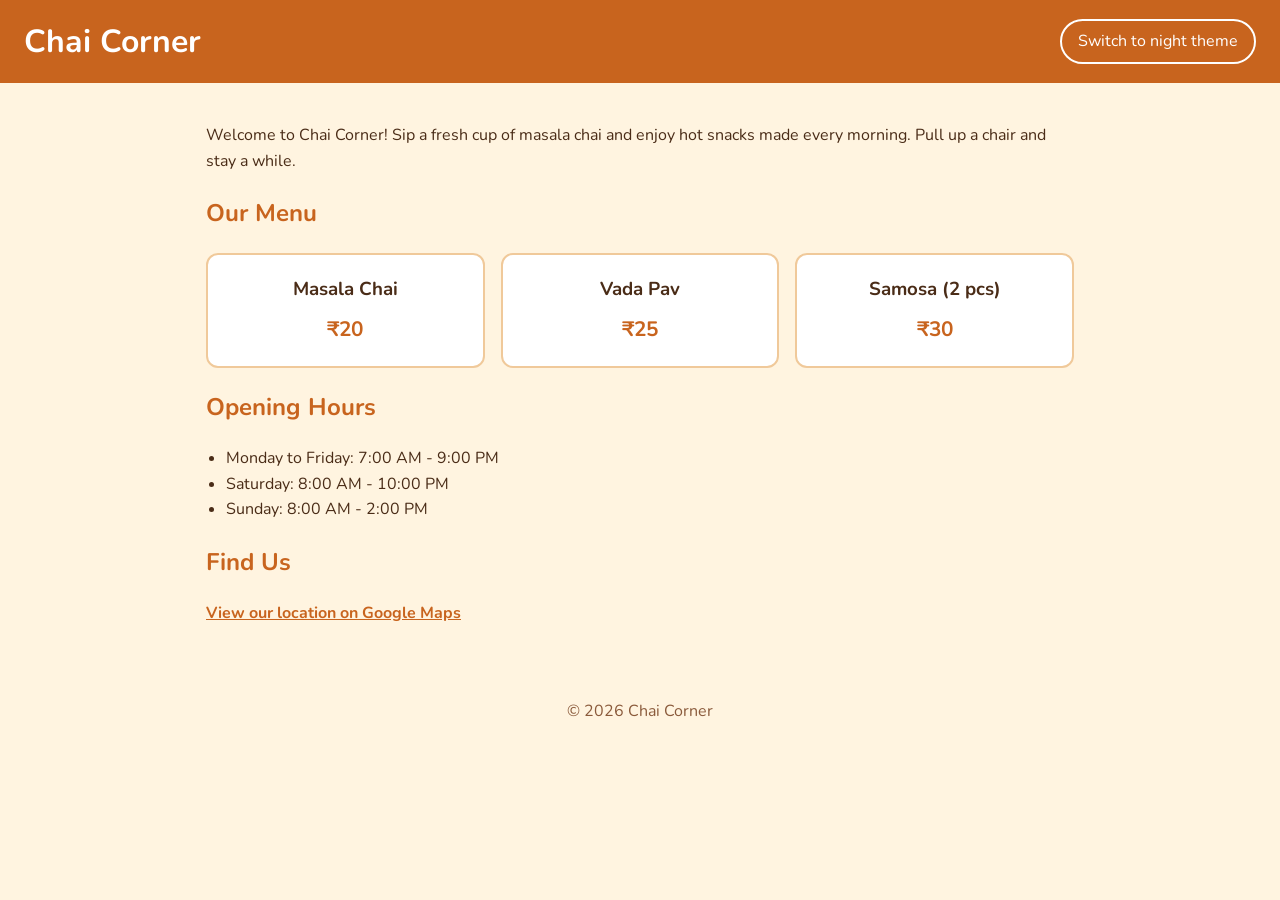
<file: index.html>
<!DOCTYPE html>
<html lang="en">
<head>
  <meta charset="UTF-8">
  <meta name="viewport" content="width=device-width, initial-scale=1.0">
  <title>Chai Corner - Menu</title>
  <link rel="preconnect" href="https://fonts.googleapis.com">
  <link rel="preconnect" href="https://fonts.gstatic.com" crossorigin>
  <link href="https://fonts.googleapis.com/css2?family=Nunito:wght@400;700&display=swap" rel="stylesheet">
  <link rel="stylesheet" href="style.css">
</head>
<body>
  <header class="site-header">
    <h1>Chai Corner</h1>
    <button id="theme-toggle" class="theme-toggle" type="button" aria-pressed="false">
      Switch to night theme
    </button>
  </header>

  <main>
    <section class="welcome">
      <p>
        Welcome to Chai Corner! Sip a fresh cup of masala chai and enjoy
        hot snacks made every morning. Pull up a chair and stay a while.
      </p>
    </section>

    <section class="menu">
      <h2>Our Menu</h2>
      <div class="menu-cards">
        <article class="menu-card">
          <h3>Masala Chai</h3>
          <p class="price">&#8377;20</p>
        </article>
        <article class="menu-card">
          <h3>Vada Pav</h3>
          <p class="price">&#8377;25</p>
        </article>
        <article class="menu-card">
          <h3>Samosa (2 pcs)</h3>
          <p class="price">&#8377;30</p>
        </article>
      </div>
    </section>

    <section class="info">
      <h2>Opening Hours</h2>
      <ul class="hours">
        <li>Monday to Friday: 7:00 AM - 9:00 PM</li>
        <li>Saturday: 8:00 AM - 10:00 PM</li>
        <li>Sunday: 8:00 AM - 2:00 PM</li>
      </ul>

      <h2>Find Us</h2>
      <p>
        <a href="https://www.google.com/maps/search/?api=1&amp;query=FC+Road+Pune" target="_blank" rel="noopener noreferrer">
          View our location on Google Maps
        </a>
      </p>
    </section>
  </main>

  <footer class="site-footer">
    <p>&copy; 2026 Chai Corner</p>
  </footer>

  <script src="script.js"></script>
</body>
</html>
</file>
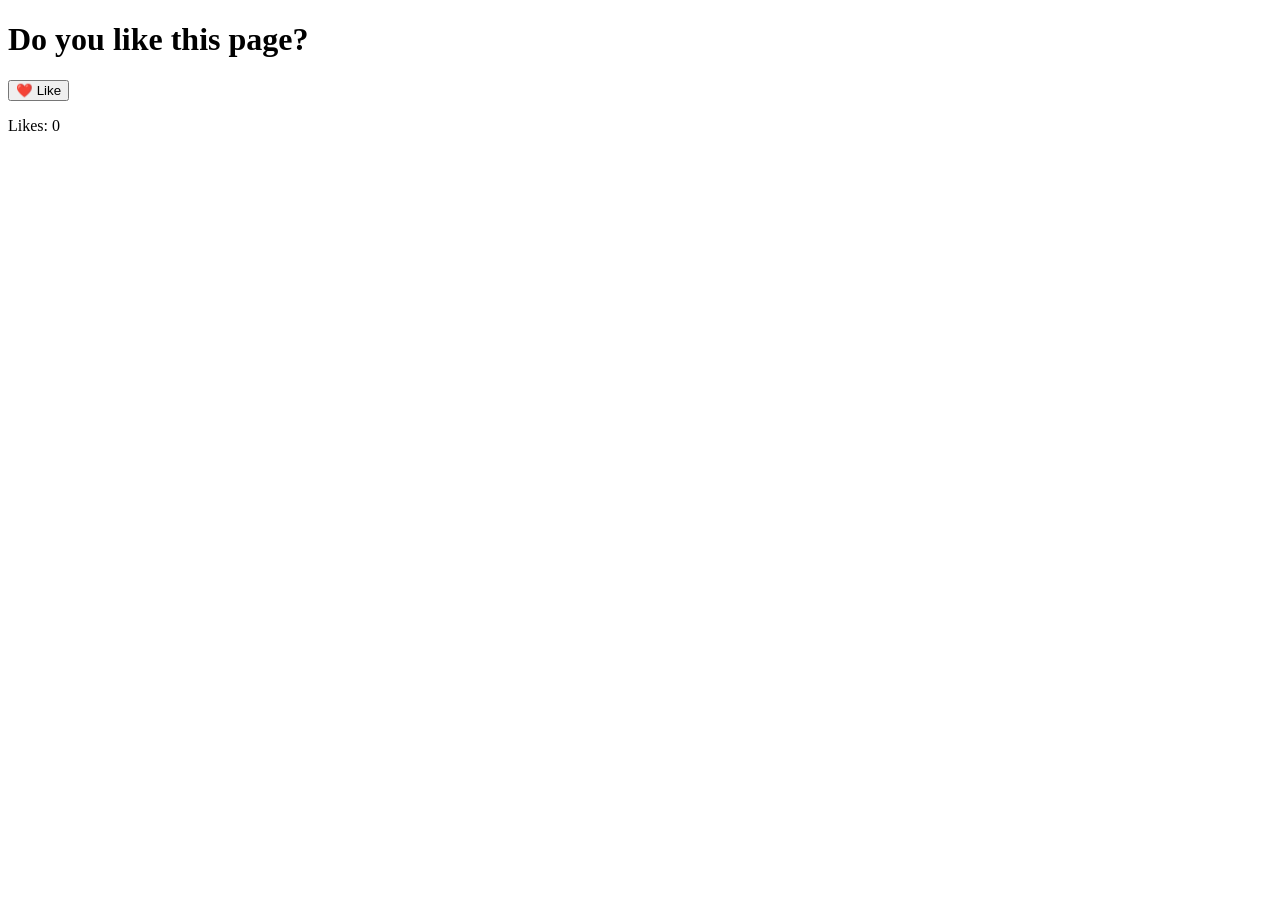
<file: like.html>
<!DOCTYPE html>
<html lang="en">
<head>
  <meta charset="UTF-8">
  <meta name="viewport" content="width=device-width, initial-scale=1.0">
  <title>Like Button</title>
</head>
<body>
  <main>
    <h1>Do you like this page?</h1>
    <button id="like-button" type="button" aria-label="Like this page">&#10084;&#65039; Like</button>
    <p>Likes: <span id="like-count">0</span></p>
  </main>

  <script src="like.js"></script>
</body>
</html>
</file>
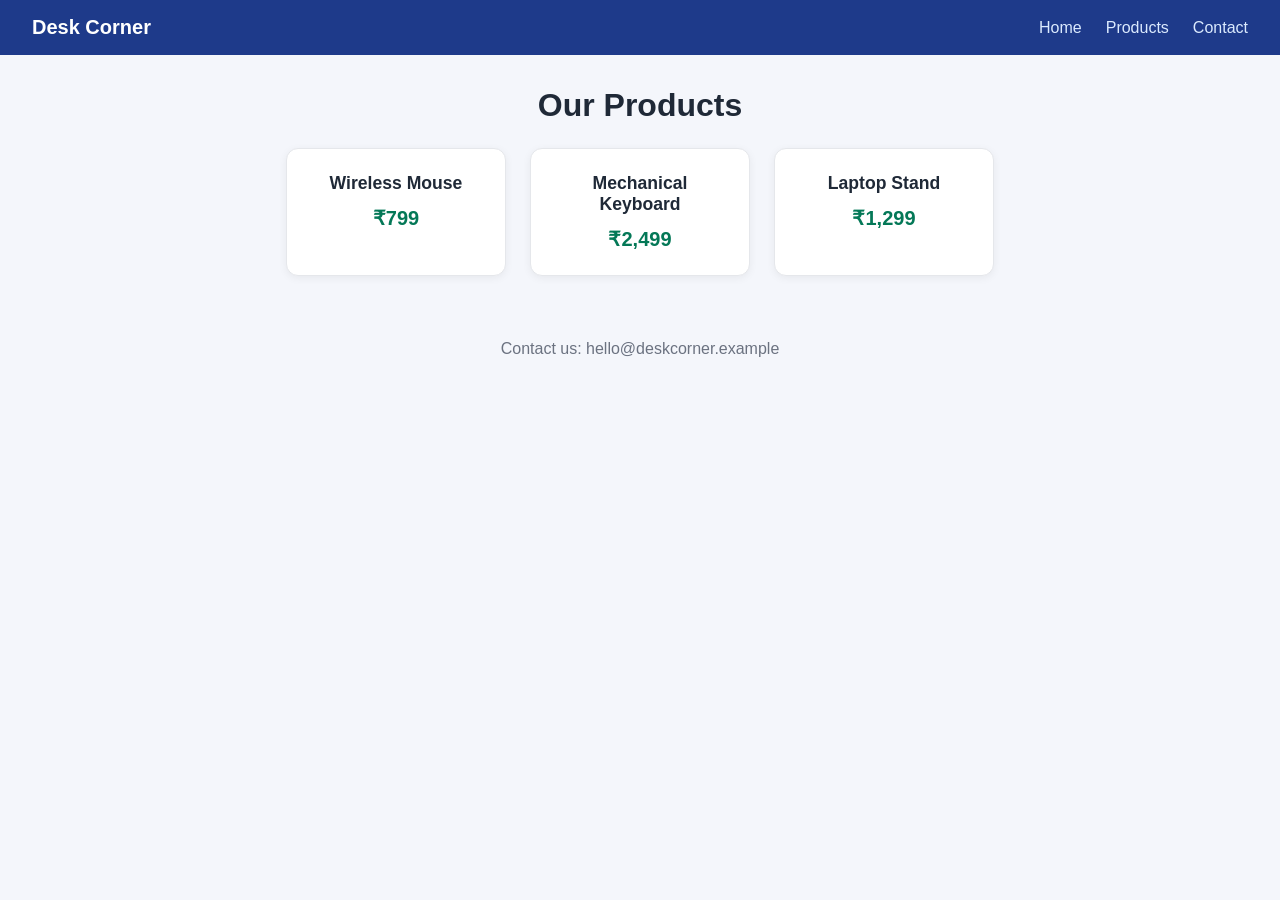
<file: products.html>
<!DOCTYPE html>
<html lang="en">
<head>
  <meta charset="UTF-8">
  <meta name="viewport" content="width=device-width, initial-scale=1.0">
  <title>Products - Desk Corner</title>
  <link rel="stylesheet" href="products.css">
</head>
<body>
  <nav class="navbar">
    <a class="brand" href="#home">Desk Corner</a>
    <ul class="nav-links">
      <li><a href="#home">Home</a></li>
      <li><a href="#products">Products</a></li>
      <li><a href="#contact">Contact</a></li>
    </ul>
  </nav>

  <main id="products">
    <h1 class="page-title">Our Products</h1>

    <section class="product-container">
      <article class="product-card">
        <h2 class="product-name">Wireless Mouse</h2>
        <p class="product-price">&#8377;799</p>
      </article>

      <article class="product-card">
        <h2 class="product-name">Mechanical Keyboard</h2>
        <p class="product-price">&#8377;2,499</p>
      </article>

      <article class="product-card">
        <h2 class="product-name">Laptop Stand</h2>
        <p class="product-price">&#8377;1,299</p>
      </article>
    </section>
  </main>

  <footer id="contact" class="footer">
    <p>Contact us: hello@deskcorner.example</p>
  </footer>
</body>
</html>
</file>
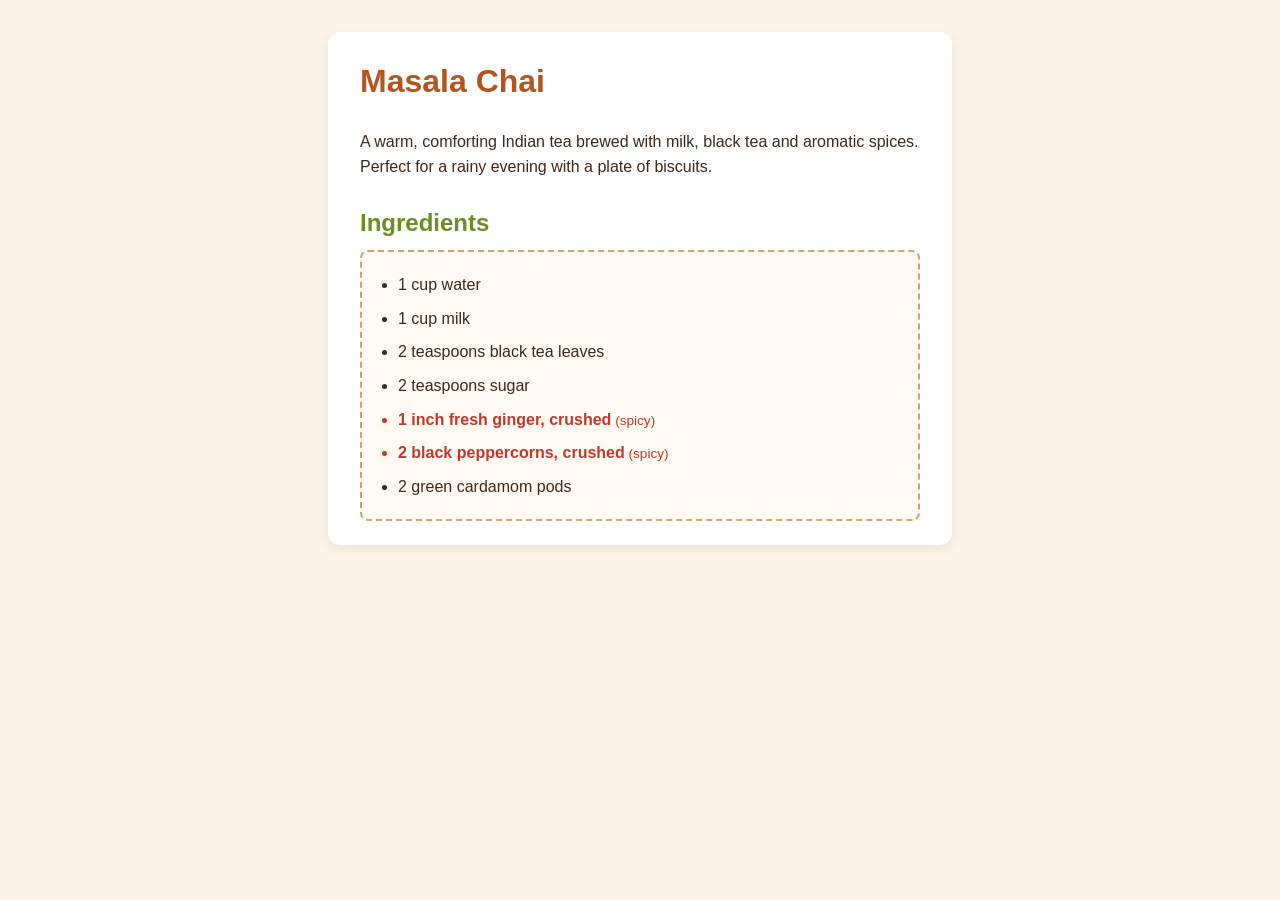
<file: recipe.html>
<!DOCTYPE html>
<html lang="en">
<head>
  <meta charset="UTF-8">
  <meta name="viewport" content="width=device-width, initial-scale=1.0">
  <title>Recipe Card - Masala Chai</title>
  <link rel="stylesheet" href="recipe.css">
</head>
<body>
  <main class="recipe-card">
    <h1 class="dish-name">Masala Chai</h1>
    <p class="description">
      A warm, comforting Indian tea brewed with milk, black tea and aromatic
      spices. Perfect for a rainy evening with a plate of biscuits.
    </p>

    <h2 class="section-title">Ingredients</h2>
    <ul class="ingredient-list">
      <li>1 cup water</li>
      <li>1 cup milk</li>
      <li>2 teaspoons black tea leaves</li>
      <li>2 teaspoons sugar</li>
      <li class="spicy">1 inch fresh ginger, crushed</li>
      <li class="spicy">2 black peppercorns, crushed</li>
      <li>2 green cardamom pods</li>
    </ul>
  </main>
</body>
</html>
</file>
<file: style.css>
/* Day theme colours (default) */
:root {
  --bg: #fff4e0;
  --surface: #ffffff;
  --text: #4a2c17;
  --accent: #c8641e;
  --muted: #8a5a3b;
  --border: #f0c99a;
}

/* Night theme colours, applied when body has the "night" class */
body.night {
  --bg: #2b1d14;
  --surface: #3d2a1d;
  --text: #fbeee0;
  --accent: #f4a259;
  --muted: #e0c3a6;
  --border: #5c4130;
}

* {
  box-sizing: border-box;
}

body {
  margin: 0;
  font-family: "Nunito", "Segoe UI", Arial, sans-serif;
  background-color: var(--bg);
  color: var(--text);
  line-height: 1.6;
  transition: background-color 0.3s, color 0.3s;
}

.site-header {
  display: flex;
  justify-content: space-between;
  align-items: center;
  flex-wrap: wrap;
  gap: 12px;
  padding: 16px 24px;
  background-color: var(--accent);
  color: #ffffff;
}

.site-header h1 {
  margin: 0;
}

.theme-toggle {
  padding: 8px 16px;
  border: 2px solid #ffffff;
  border-radius: 999px;
  background: transparent;
  color: #ffffff;
  font: inherit;
  cursor: pointer;
}

.theme-toggle:hover {
  background-color: rgba(255, 255, 255, 0.2);
}

main {
  max-width: 900px;
  margin: 0 auto;
  padding: 24px 16px;
}

h2 {
  color: var(--accent);
}

/* Three menu cards side by side using flexbox */
.menu-cards {
  display: flex;
  justify-content: space-between;
  flex-wrap: wrap;
  gap: 16px;
}

.menu-card {
  flex: 1 1 200px;
  padding: 20px;
  background-color: var(--surface);
  border: 2px solid var(--border);
  border-radius: 12px;
  text-align: center;
}

.menu-card h3 {
  margin: 0 0 8px;
}

.price {
  margin: 0;
  font-size: 1.3rem;
  font-weight: 700;
  color: var(--accent);
}

.hours {
  padding-left: 20px;
}

a {
  color: var(--accent);
  font-weight: 700;
}

.site-footer {
  padding: 16px;
  text-align: center;
  color: var(--muted);
}
</file>
<file: products.css>
* {
  box-sizing: border-box;
}

body {
  margin: 0;
  font-family: "Segoe UI", Arial, sans-serif;
  background-color: #f4f6fb;
  color: #1f2937;
}

/* Navigation bar: brand on the left, links in a row on the right */
.navbar {
  display: flex;
  justify-content: space-between;
  align-items: center;
  padding: 16px 32px;
  background-color: #1e3a8a;
}

.brand {
  color: #ffffff;
  font-size: 1.25rem;
  font-weight: bold;
  text-decoration: none;
}

.nav-links {
  display: flex;
  gap: 24px;
  margin: 0;
  padding: 0;
  list-style: none;
}

.nav-links a {
  color: #dbeafe;
  text-decoration: none;
}

.nav-links a:hover {
  color: #ffffff;
  text-decoration: underline;
}

.page-title {
  text-align: center;
  margin: 32px 0 24px;
}

/* Product cards side by side with space between them */
.product-container {
  display: flex;
  justify-content: center;
  align-items: stretch;
  flex-wrap: wrap;
  gap: 24px;
  padding: 0 16px 32px;
}

.product-card {
  width: 220px;
  padding: 24px;
  background-color: #ffffff;
  border: 1px solid #e5e7eb;
  border-radius: 12px;
  box-shadow: 0 2px 8px rgba(0, 0, 0, 0.06);
  text-align: center;
}

.product-name {
  margin: 0 0 12px;
  font-size: 1.1rem;
}

.product-price {
  margin: 0;
  color: #047857;
  font-size: 1.25rem;
  font-weight: bold;
}

.footer {
  padding: 16px;
  text-align: center;
  color: #6b7280;
}
</file>
<file: recipe.css>
/* Page background and base font */
body {
  margin: 0;
  padding: 32px 16px;
  background-color: #fdf3e7;
  font-family: "Segoe UI", Arial, sans-serif;
  color: #3b2a1a;
  line-height: 1.6;
}

/* Card that holds the whole recipe */
.recipe-card {
  max-width: 560px;
  margin: 0 auto;
  padding: 24px 32px;
  background-color: #ffffff;
  border-radius: 12px;
  box-shadow: 0 4px 12px rgba(0, 0, 0, 0.08);
}

/* Heading colours */
h1 {
  color: #b5541c;
  margin-top: 0;
}

h2 {
  color: #6b8e23;
  margin-bottom: 8px;
}

.description {
  margin-bottom: 24px;
}

/* Box model: padding and border around the ingredient list */
.ingredient-list {
  margin: 0;
  padding: 16px 16px 16px 36px;
  border: 2px dashed #d8a066;
  border-radius: 8px;
  background-color: #fffaf3;
}

.ingredient-list li {
  padding: 4px 0;
}

/* Spicy ingredients stand out */
.spicy {
  color: #c0392b;
  font-weight: bold;
}

.spicy::after {
  content: " (spicy)";
  font-size: 0.85em;
  font-weight: normal;
}
</file>
